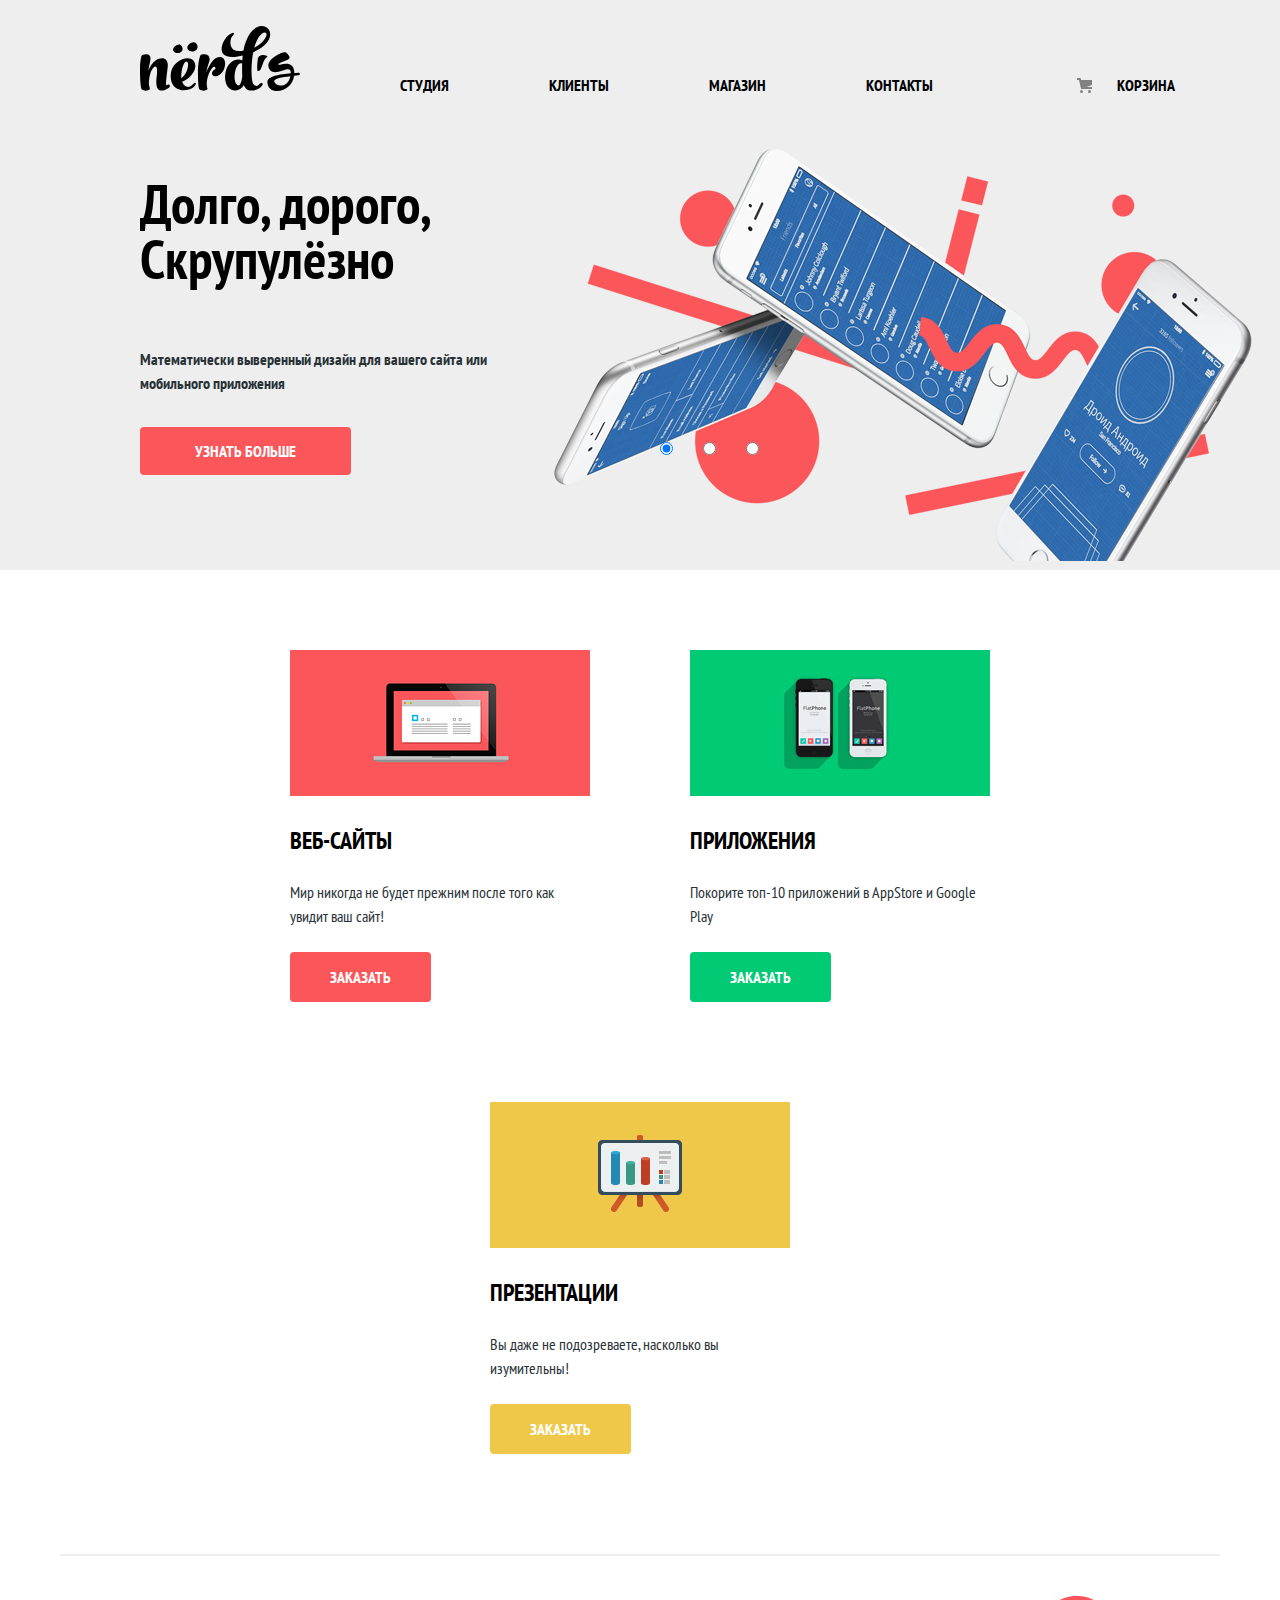
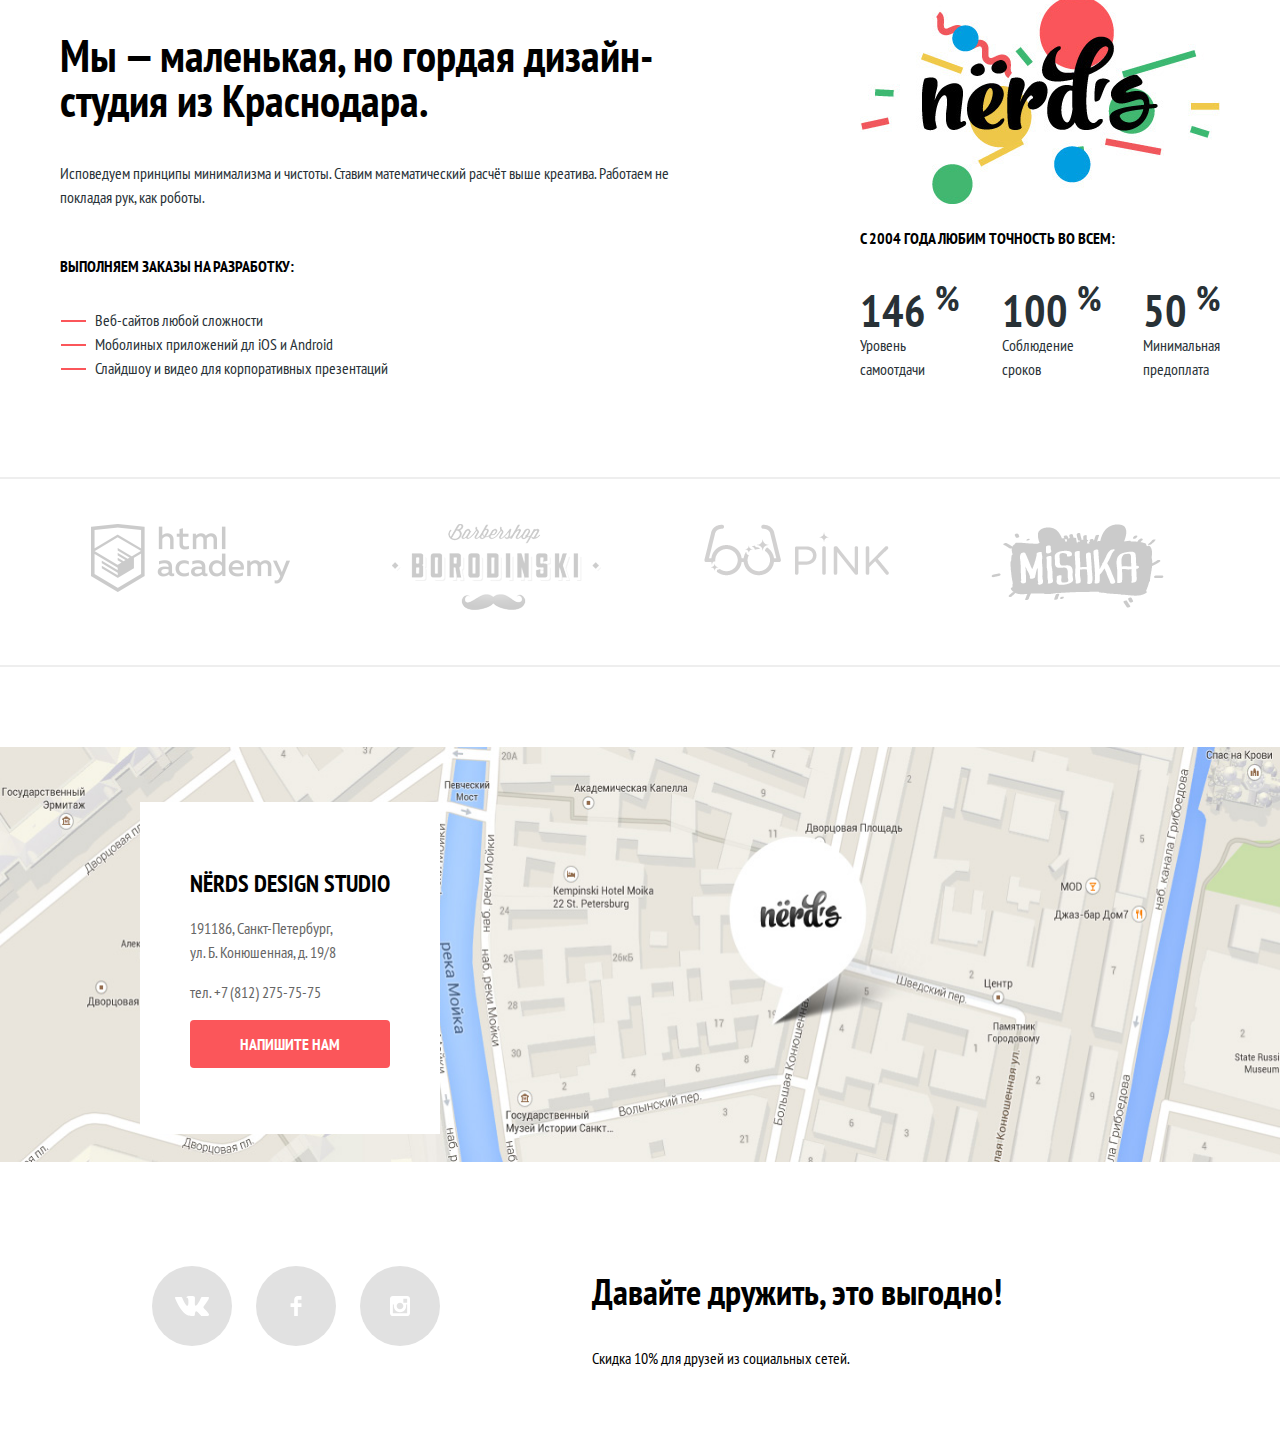
<file: index.html>
<!DOCTYPE html>
<html lang="ru">

<head>
    <meta charset="utf-8">
    <title>Дизайн-студия NERDS</title>
    <link href="https://fonts.googleapis.com/css?family=PT+Sans+Narrow:400,700&amp;subset=latin,cyrillic"
        rel="stylesheet">
    <link href="css/normalize.css" type="text/css" rel="stylesheet">
    <link href="css/style-min.css" type="text/css" rel="stylesheet">
</head>

<body>
    <header class="main-header">
        <nav class="main-navigation">
            <a href="http://nerds.loc" class="main-header-logo">
                <img src="img/nerds-logo.svg" id="logotipe" width="160" alt="Логотип дизайн-студии NERDS">
            </a>

            <ul class="site-navigation">
                <li>
                    <a href="nerds-info.html">Студия</a>
                </li>
                <li>
                    <a href="nerds-clients.html">Клиенты</a>
                </li>
                <li>
                    <a href="nerds-catalog.html">Магазин</a>
                </li>
                <li>
                    <a href="nerds-contacts.html">Контакты</a>
                </li>
            </ul>
            <ul class="user-navigation">
                <a href="#" class="login-link">
                    <li class="trash-box">
                        Корзина
                    </li>
                </a>
            </ul>
        </nav>

        <section class="sliders">
            <div class="slider slider-1">
                <div class="slider-img">
                    <img src="img/nerds-index-slide1.png">
                </div>
                <div class="slider-text">
                    <h2 class="slider-headline">Долго, дорого, Скрупулёзно</h2>
                    <p>Математически выверенный дизайн для вашего сайта или мобильного приложения</p>
                    <p><a class="sliders-button button-red button">Узнать больше</a></p>
                </div>
            </div>
            <div class="slider slider-2">
                <div class="slider-img">
                    <img src="img/nerds-index-slide2.png">
                </div>
                <div class="slider-text">
                    <h2 class="slider-headline">Любим математику как никто другой</h2>
                    <p>Никакого креатива, только математические формулы для расчета идеальных пропорций</p>
                    <p><a class="sliders-button button-red button">Узнать больше</a></p>
                </div>
            </div>
            <div class="slider slider-3">
                <div class="slider-img">
                    <img src="img/nerds-index-slide3.png">
                </div>
                <div class="slider-text">
                    <h2 class="slider-headline">Только ночь, только хардкор</h2>
                    <p>Работать днем, как все? Мы против этого. Ближе к полуночи работа только начинается</p>
                    <p><a class="sliders-button button-red button">Узнать больше</a></p>
                </div>
            </div>

            <ul class="slider-indicators">
                <li>
                    <input class="slider-indicator" name="slider-indicator" type="radio" value="1" checked>
                </li>
                <li>
                    <input class="slider-indicator" name="slider-indicator" type="radio" value="2">
                <li>
                <li>
                    <input class="slider-indicator" name="slider-indicator" type="radio" value="3">
                </li>
            </ul>

        </section>

    </header>

    <main class="container">
        <h1 type="hidden" class="visually-hidden">Мы — маленькая, но гордая дизайн-студия из Краснодара NERDS</h1>
        <h2 class="visually-hidden">Наши преимущества</h2>
        <section class="feautures">
            <ul class="feautures-list">
                <li class="feautures-item">
                    <img src="img/illustration-1.jpg" alt="Картинка изображающая веб-сайты">
                    <h3>Веб-сайты</h3>
                    <p>Мир никогда не будет прежним после того как увидит ваш сайт!</p>
                    <p><a class="button-red button">Заказать</a></p>
                </li>
                <li class="feautures-item">
                    <img src="img/illustration-2.jpg" alt="Картинка изображающая приложения">
                    <h3>Приложения</h3>
                    <p>Покорите топ-10 приложений в AppStore и Google Play</p>
                    <p><a class="button-green button">Заказать</a></p>
                </li>
                <li class="feautures-item">
                    <img src="img/illustration-3.jpg" alt="Картинка изображающая презентации">
                    <h3>Презентации</h3>
                    <p>Вы даже не подозреваете, насколько вы изумительны!</p>
                    <p><a class="button-yellow button">Заказать</a></p>
                </li>
            </ul>
        </section>

        <div class="studio-column">
            <section class="about-left">
                <!-- Левый описание -->
                <h2>Мы — маленькая, но гордая дизайн-студия из Краснодара.</h2>
                <p>Исповедуем принципы минимализма и чистоты. Ставим математический расчёт выше креатива. Работаем не
                    покладая рук, как роботы.</p>
                <h3>Выполняем заказы на разработку: </h3>
                <ul class="orders-left">
                    <li class="orders-item-left">Веб-сайтов любой сложности</li>
                    <li class="orders-item-left">Моболиных приложений дл iOS и Android</li>
                    <li class="orders-item-left">Слайдшоу и видео для корпоративных презентаций</li>
                </ul>
            </section>
            <section class="about-right">
                <!-- Правый описание -->
                <img src="img/nerds-illustration.jpg" alt="Логотип кампании NERDS">
                <h3>с 2004 года Любим точность во всем:</h3>
                <ul class="orders-right">
                    <li class="orders-item-right">
                        <span class="item-right">146 <sup>%</sup></span><br>
                        Уровень<br>
                        самоотдачи
                    </li>
                    <li class="orders-item-right">
                        <span class="item-right">100 <sup>%</sup></span><br>
                        Соблюдение<br>
                        сроков
                    </li>
                    <li class="orders-item-right">
                        <span class="item-right">50 <sup>%</sup></span><br>
                        Минимальная<br>
                        предоплата
                    </li>
                </ul>
            </section>
        </div>
        <section class="about-logo">
            <!-- Нижние логотипы под описаниями -->
            <ul class="orders-logo">
                <li class="orders-item-logo">
                    <a href="#">
                    <img src="img/logo-1.png" alt="Логотип HTML academy">
                    </a>
                </li>
                <li class="orders-item-logo">
                    <a href="#">
                    <img src="img/logo-2.png" alt='Логотип барбершоп "Бородинский"'>
                    </a>
                </li>
                <li class="orders-item-logo">
                    <a href="#">
                    <img src="img/logo-3.png" alt="Логотип Pink">
                    </a>
                </li>
                <li class="orders-item-logo">
                    <a href="#">
                    <img src="img/logo-4.png" alt="Логотип Mishka">
                    </a>
                </li>
            </ul>
        </section>

    </main>

    <footer class="main-footer">

        <section class="contacts">
            <div class="card">
                <img src="img/map-marker.jpg" alt="Наше расположение на карте">
            </div>
            <div class="modal-show-form">
                <h2>NЁRDS DESIGN STUDIO</h2>
                <p>
                    191186, Санкт-Петербург, <br>
                    ул. Б. Конюшенная, д. 19/8
                </p>
                <p>тел. +7 (812) 275-75-75</p>
                <p><button class="button button-red" id="open-form">Напишите нам</button></p>
            </div>
        </section>

        <div class="footer-column">
            <section class="logo-social">
                <ul class="logo-social">
                    <!-- Картинки-ссылки для соц. сетей -->
                    <a class="logo-social-button" href="#">
                        <li class="logo-social-circle">
                            <img src="img/vk-icon.svg" alt="Логотип VK">
                        </li>
                    </a>

                    <a class="logo-social-button" href="#">
                        <li class="logo-social-circle">
                            <img src="img/fb-icon.svg" alt="Логотип Facebook">
                        </li>
                    </a>

                    <a class="logo-social-button" href="#">
                        <li class="logo-social-circle">
                            <img src="img/insta-icon.svg" alt="Логотип Insragramm">
                        </li>
                    </a>
                </ul>
            </section>
            <section class="logo-right">
                <h3 class="footer-right">Давайте дружить, это выгодно!</h3>
                <p><span class="footer-right-p">Скидка 10% для друзей из социальных сетей.</span></p>
            </section>
        </div>
    </footer>

    <section class="modal modal-appointment">

        <form class="form-appointment">
            <fieldset>
                <legend>Напишите нам</legend>

                <img class="form-appointment-close" src="img/ico/close-cross-form.svg">
                <!--Кнопка закрытия-->

                <ul class="form-appointment-inputs">
                    <li class="form-input-item">
                        <label for="name">
                            <p class="form-paragraph">Ваше Имя Фамилия:</p>
                        </label>
                        <input class="form-text" type="text" name="name" id="name" placeholder="Имя Фамилия" required>
                    </li>
                    <li class="form-input-item">
                        <label for="email">
                            <p class="form-paragraph">Ваш e-mail:</p>
                        </label>
                        <input class="form-text" type="email" name="email" id="email" placeholder="Ваш e-mail" required>
                    </li>
                </ul>

                <div class="form-input-text">
                    <label>
                        <p class="form-paragraph">Текст письма</p>
                        <textarea class="form-textarea" name="text" id="text" required></textarea>
                    </label>
                </div>
            </fieldset>
            <button type="submit" class="button-submit button-red button">Отправить</button>
        </form>

    </section>
    <div class="overlay"></div>
    <script src="js/script.js"></script>
</body>

</html>
</file>
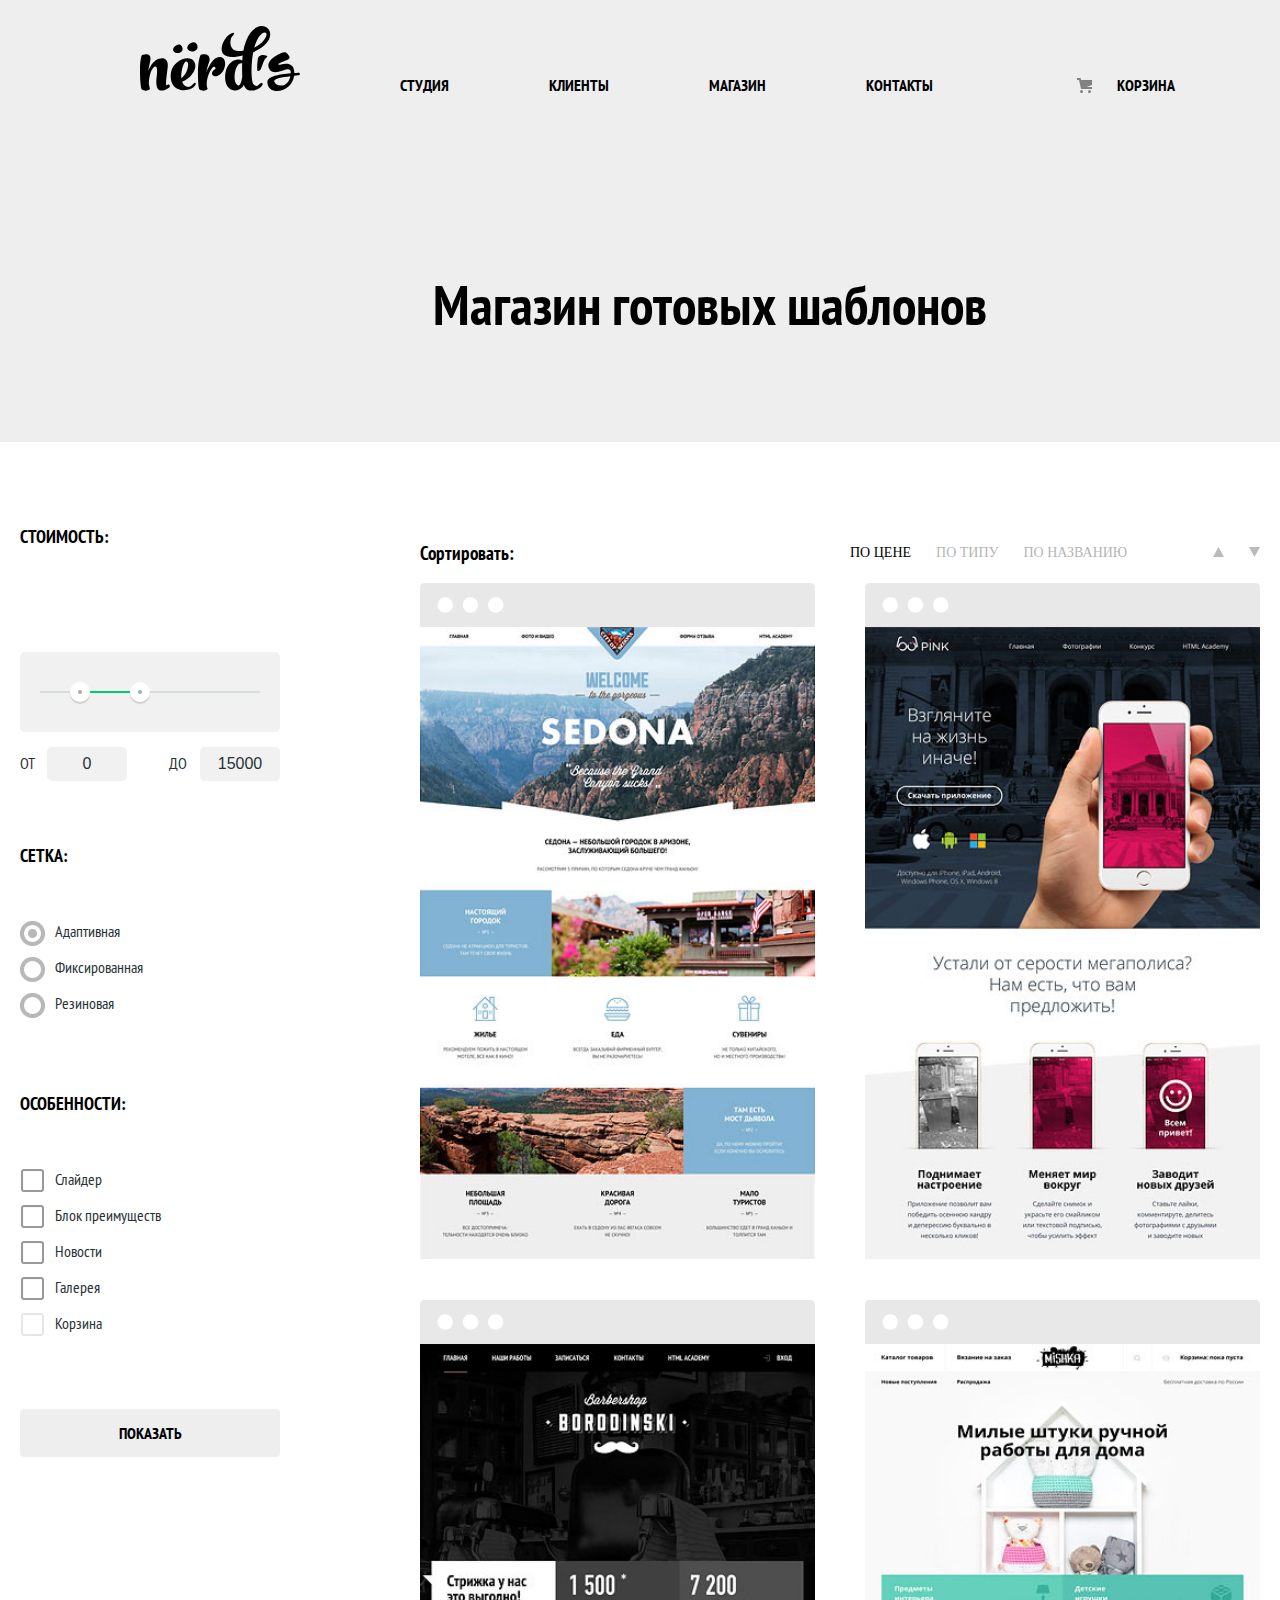
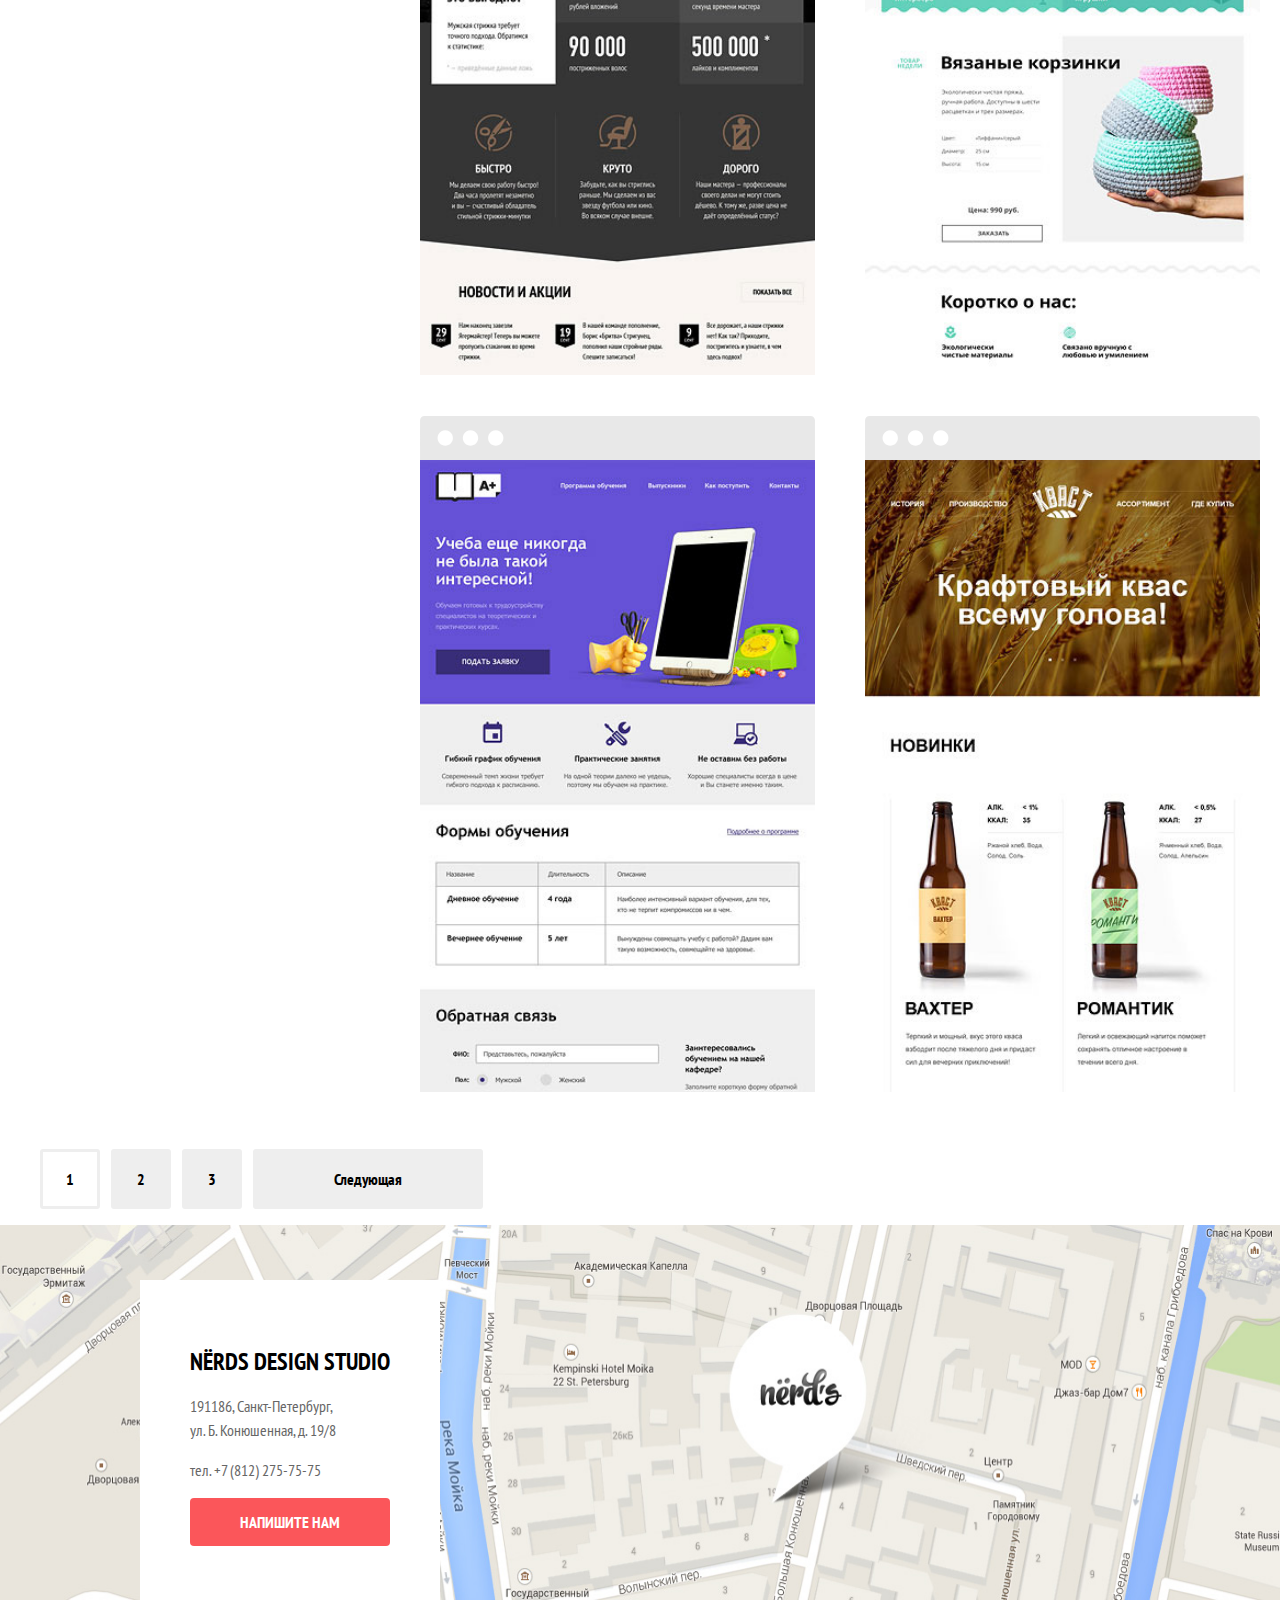
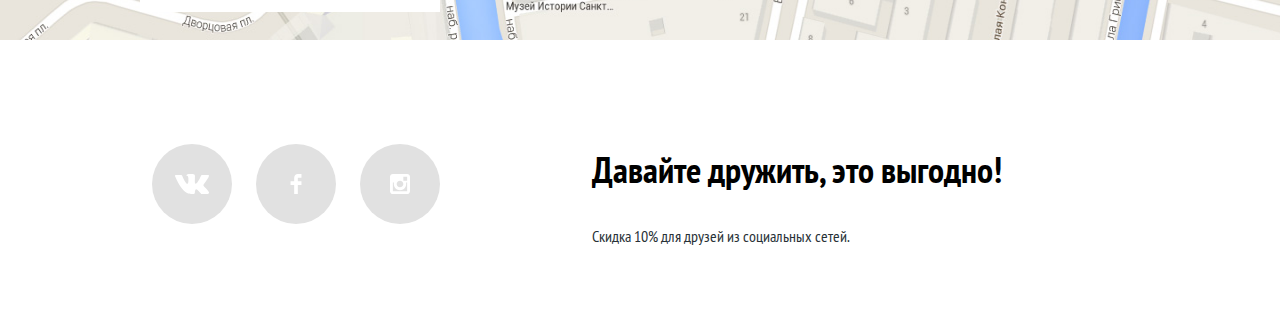
<file: nerds-catalog.html>
<!DOCTYPE html>
<html lang="ru">

	<head>
		<meta charset="utf-8">
		<title>Дизайн-студия NERDS</title>
		<link href="https://fonts.googleapis.com/css?family=PT+Sans+Narrow:400,700&amp;subset=latin,cyrillic"
			rel="stylesheet">
		<link href="css/normalize.css" type="text/css" rel="stylesheet">
		<link href="css/style-min.css" type="text/css" rel="stylesheet">
	</head>

		<body class="innerpage">

			<header class="main-header">
				<nav class="main-navigation">
					<a href="http://nerds.loc" class="main-header-logo">
						<img src="img/nerds-logo.svg" id="logotipe" width="160" alt="Логотип дизайн-студии NERDS">
					</a>
					<ul class="site-navigation">
						<li>
							<a href="nerds-info.html">Студия</a>
						</li>
						<li>
							<a href="nerds-clients.html">Клиенты</a>
						</li>
						<li>
							<a href="nerds-catalog.html">Магазин</a>
						</li>
						<li>
							<a href="nerds-contacts.html">Контакты</a>
						</li>
					</ul>
					<ul class="user-navigation">
						<a href="#" class="login-link">
							<li class="trash-box">
								Корзина
							</li>
						</a>
					</ul>
				</nav>
				<h1>Магазин готовых шаблонов</h1>
			</header>

			<main class="container">
				<div class="general-container">
					<div class="sidebar-left">
						<section class="sidebar">
							<form action="action.php" method="post">
								<fieldset class="filter-item">
									<legend>Стоимость:</legend>
									<div class="range-filter">
										<div class="range-controls">
											<div class="scale">
												<div class="bar" style="margin-left: 20%; width: 30%;"></div>
											</div>
											<div class="toggle toggle-min"></div>
											<div class="toggle toggle-max"></div>
										</div>
										<div class="price-controls">
											<label class="min-price">
												От
												<input type="text" name="min-price" value="0" id="min">
											</label>
											<label class="max-price">
												До
												<input type="text" name="max-price" value="15000" id="max">
											</label>
										</div>
									</div>
								</fieldset>
								<fieldset>
									<legend>Сетка:</legend>
									<ul class="sidebar-input">
										<li>
											<input id="adaptive" class="visually-hidden filter-input-radio" type="radio" name="grid" value="adaptive" checked>
											<label for="adaptive">Адаптивная</label>
										</li>
										<li>
											<input id="fix" class="visually-hidden filter-input-radio" type="radio" name="grid" value="fix">
											<label for="fix">Фиксированная</label>
										</li>
										<li>
											<input id="flex" class="visually-hidden filter-input-radio" type="radio" name="grid" value="flex">
											<label for="flex">Резиновая</label>
										</li>
									</ul>
								</fieldset>
								<fieldset>
									<legend>Особенности:</legend>
									<ul class="sidebar-input">
										<li>
											<input id="slider" class="visually-hidden filter-input-checkbox" type="checkbox" name="features[]" value="slider">
											<label for="slider">Слайдер</label>
										</li>
										<li>
											<input id="advantage" class="visually-hidden filter-input-checkbox" type="checkbox" name="features[]" value="advantage">
											<label for="advantage">Блок преимуществ</label>
										</li>
										<li>
											<input id="news" class="visually-hidden filter-input-checkbox" type="checkbox" name="features[]" value="news">
											<label for="news">Новости</label>
										</li>
										<li>
											<input id="galery" class="visually-hidden filter-input-checkbox" type="checkbox" name="features[]" value="galery">
											<label for="galery">Галерея</label>
										</li>
										<li>
											<input id="busket" class="visually-hidden filter-input-checkbox" type="checkbox" name="features[]" value="busket" disabled>
											<label for="busket">Корзина</label>
										</li>
									</ul>
								</fieldset>
								<button type="submit" class="button button-sidebar button-grey"
								value="Показать">Показать</button>
							</form>
						</section>
					</div>

					<div class="main-container">
						<div class="sidebar-top">
							<section class="sort-content">
								<h3>Сортировать:</h3> 

								<div class="sort-content-items">
									<ul class="content-sort">
										<li class="content-sort-item">
											<a class="content-sort-link content-sort-link--checked" href="#?sort=price">
												По цене
											</a>
										</li>
										<li class="content-sort-item">
											<a class="content-sort-link" href="#?sort=type">
												По типу
											</a>
										</li>
										<li class="content-sort-item">
											<a class="content-sort-link" href="#?sort=name">
												По названию
											</a>
										</li>
									</ul>
									<ul class="content-sort-updown">
										<li class="content-sort-item">
											<a class="content-sort-link" href="#?sort=up">
												<img src="img/ico/icon-up-dir.svg" width="11px" height="10px" alt="Сортировать по убыванию">
											</a>
										</li>
										<li class="content-sort-item">
											<a class="content-sort-link" href="#?sort=down">
												<img src="img/ico/icon-down-dir.svg" width="11px" height="10px" alt="Сортировать по возрастанию">
											</a>
										</li>
									</ul>
								</div>
							</section>
						</div>

						<div class="main-column">
							<section class="catalog">
								<div class="catalog-item">
									<div class="over-pic">
										<img src="img/ico/browser.svg" class="pic-browser" alt="Иконка">
									</div>
									<div class="catalog-item-pic">
										<img src="img/img-sedona.jpg" alt="Рисунок Sedona">
									</div>
									<div class="price-hidden" id="sedona-price">
										<h3>Sedona</h3>
										<p><span class="catalog-category">Информационный сайт</span>
										<span class="catalog-item-title">для туристов</span> </p>
										<p><a class="button button-red">9 900 руб.</a></p>
									</div>
								</div>
								<div class="catalog-item">
									<div class="over-pic">
										<img src="img/ico/browser.svg" class="pic-browser" alt="Иконка">
									</div>
									<div class="catalog-item-pic">
										<img src="img/img-pink.jpg" alt="Рисунок Sedona">
									</div>
									<div class="price-hidden" id="pink-price">
										<h3>Pink App</h3>
										<p><span class="catalog-category">Продуктивный лендинг</span>
										<span class="catalog-item-title">приложения для iOS и Android</span></p>
										<p><a class="button button-red">9 900 руб.</a></p>
									</div>
								</div>
								<div class="catalog-item">
									<div class="over-pic">
										<img src="img/ico/browser.svg" class="pic-browser" alt="Иконка">
									</div>
									<div class="catalog-item-pic">
										<img src="img/img-barbershop.jpg" alt="Рисунок Sedona">
									</div>
									<div class="price-hidden" id="barbershop-price">
										<h3>Barbershop</h3>
										<p><span class="catalog-category">Сайт салоны красоты.
											<span class="catalog-item-title">Для мужчин, да.</span></p>
											<p><a class="button button-red">9 900 руб.</a></p>
										</div>
									</div>
									<div class="catalog-item">
										<div class="over-pic">
											<img src="img/ico/browser.svg" class="pic-browser" alt="Иконка">
										</div>
										<div class="catalog-item-pic">
											<img src="img/img-mishka.jpg" alt="Рисунок Sedona">
										</div>
										<div class="price-hidden" id="mishka-price">
											<h3>MISHKA</h3>
											<p><span class="catalog-category">Интернет-магазин</span>
											<span class="catalog-item-title">вязаных игрушек</span></p>
											<p><a class="button button-red">9 900 руб.</a></p>
										</div>
									</div>
									<div class="catalog-item">
										<div class="over-pic">
											<img src="img/ico/browser.svg" class="pic-browser" alt="Иконка">
										</div>
										<div class="catalog-item-pic">
											<img src="img/img-aplus.jpg" alt="Рисунок Sedona">
										</div>
										<div class="price-hidden" id="aplus-price">
											<h3>A Plus</h3>
											<p><span class="catalog-category">Лендинг курсов повышения </span>
											<span class="catalog-item-title">квалификации</span></p>
											<p><a class="button button-red">9 900 руб.</a></p>
										</div>
									</div>
									<div class="catalog-item">
										<div class="over-pic">
											<img src="img/ico/browser.svg" class="pic-browser" alt="Иконка">
										</div>
										<div class="catalog-item-pic">
											<img src="img/img-kvast.jpg" alt="Рисунок Sedona">
										</div>
										<div class="price-hidden" id="kvast-price">
											<h3>КВАСТ</h3>
											<p><span class="catalog-category">Промо-сайт производителя </span>
											<span class="catalog-item-title">крафтового кваса</span></p>
											<p><a class="button button-red">9 900 руб.</a></p>
										</div>
									</div>
								</section>
							</div>
						</div>
					</div>

					<section class="pagination">
						<ul class="pagination-list">
							<li class="pagination-item pagination-item-current"><a href="#">1</a>
						</li>
						<li class="pagination-item"><a href="#">2</a></li>
						<li class="pagination-item"><a href="#">3</a></li>
						<li class="pagination-item"><a href="#">Следующая</a></li>
					</ul>
				</section>
			</main>

			<footer class="footer-vidgets">
				<section class="contacts">
					<div class="card">
						<img src="img/map-marker.jpg" alt="Наше расположение на карте">
					</div>
					<div class="modal-show-form">
						<h2>NЁRDS DESIGN STUDIO</h2>
						<p>
							191186, Санкт-Петербург, <br>
							ул. Б. Конюшенная, д. 19/8
						</p>
						<p>тел. +7 (812) 275-75-75</p>
						<p><button class="button button-red" id="open-form">Напишите нам</button></p>
					</div>
				</section>
				<div class="footer-column">
					<section class="logo-social">
						<ul class="logo-social">
							<!-- Картинки-ссылки для соц. сетей -->
							<a class="logo-social-button" href="#">
								<li class="logo-social-circle">
									<img src="img/vk-icon.svg" alt="Логотип VK">
								</li>
							</a>
							<a class="logo-social-button" href="#">
								<li class="logo-social-circle">
									<img src="img/fb-icon.svg" alt="Логотип Facebook">
								</li>
							</a>
							<a class="logo-social-button" href="#">
								<li class="logo-social-circle">
									<img src="img/insta-icon.svg" alt="Логотип Insragramm">
								</li>
							</a>
						</ul>
					</section>
					<section class="logo-right">
						<h3 class="footer-right">Давайте дружить, это выгодно!</h3>
						<p><span class="footer-right-p">Скидка 10% для друзей из социальных сетей.</span></p>
					</section>
				</div>
			</footer>

			<section class="modal modal-appointment">
				<form class="form-appointment">
					<fieldset>
						<legend>Напишите нам</legend>
						<img class="form-appointment-close" src="img/ico/close-cross-form.svg">
						<!--Кнопка закрытия-->
						<ul class="form-appointment-inputs">
							<li class="form-input-item">
								<label for="name">
									<p class="form-paragraph">Ваше Имя Фамилия:</p>
								</label>
								<input class="form-text" type="text" name="name" id="name" placeholder="Имя Фамилия" required>
							</li>
							<li class="form-input-item">
								<label for="email">
									<p class="form-paragraph">Ваш e-mail:</p>
								</label>
								<input class="form-text" type="email" name="email" id="email" placeholder="Ваш e-mail" required>
							</li>
						</ul>
						<div class="form-input-text">
							<label>
								<p class="form-paragraph">Текст письма</p>
								<textarea class="form-textarea" name="text" id="text" required></textarea>
							</label>
						</div>
					</fieldset>
					<button type="submit" class="button-submit button-red button">Отправить</button>
				</form>
			</section>

			<div class="overlay"></div>

			<script src="js/script.js"></script>

	</body>
</html>
</file>
<file: css/style-min.css>
@-webkit-keyframes showform{0%{opacity:0;-webkit-transform:scale(0.5, 0);transform:scale(0.5, 0);}100%{opacity:1;-webkit-transform:scale(1, 1);transform:scale(1, 1);}}@-moz-keyframes showform{0%{opacity:0;-moz-transform:scale(0.5, 0);transform:scale(0.5, 0);}100%{opacity:1;-moz-transform:scale(1, 1);transform:scale(1, 1);}}@-o-keyframes showform{0%{opacity:0;-o-transform:scale(0.5, 0);transform:scale(0.5, 0);}100%{opacity:1;-o-transform:scale(1, 1);transform:scale(1, 1);}}@keyframes showform{0%{opacity:0;-webkit-transform:scale(0.5, 0);-moz-transform:scale(0.5, 0);-o-transform:scale(0.5, 0);transform:scale(0.5, 0);}100%{opacity:1;-webkit-transform:scale(1, 1);-moz-transform:scale(1, 1);-o-transform:scale(1, 1);transform:scale(1, 1);}}@-webkit-keyframes shake{0%{-webkit-box-shadow:0 0 20px 5px rgba(255, 60, 34, 0.534);box-shadow:0 0 20px 5px rgba(255, 60, 34, 0.534);}35%{-webkit-box-shadow:0 0 20px 15px rgba(255, 60, 34, 0.534);box-shadow:0 0 20px 15px rgba(255, 60, 34, 0.534);}70%{-webkit-box-shadow:0 0 20px 5px rgba(255, 60, 34, 0.534);box-shadow:0 0 20px 5px rgba(255, 60, 34, 0.534);}100%{-webkit-box-shadow:0 0 20px 15px rgba(255, 60, 34, 0.534);box-shadow:0 0 20px 15px rgba(255, 60, 34, 0.534);}}@-moz-keyframes shake{0%{-moz-box-shadow:0 0 20px 5px rgba(255, 60, 34, 0.534);box-shadow:0 0 20px 5px rgba(255, 60, 34, 0.534);}35%{-moz-box-shadow:0 0 20px 15px rgba(255, 60, 34, 0.534);box-shadow:0 0 20px 15px rgba(255, 60, 34, 0.534);}70%{-moz-box-shadow:0 0 20px 5px rgba(255, 60, 34, 0.534);box-shadow:0 0 20px 5px rgba(255, 60, 34, 0.534);}100%{-moz-box-shadow:0 0 20px 15px rgba(255, 60, 34, 0.534);box-shadow:0 0 20px 15px rgba(255, 60, 34, 0.534);}}@-o-keyframes shake{0%{box-shadow:0 0 20px 5px rgba(255, 60, 34, 0.534);}35%{box-shadow:0 0 20px 15px rgba(255, 60, 34, 0.534);}70%{box-shadow:0 0 20px 5px rgba(255, 60, 34, 0.534);}100%{box-shadow:0 0 20px 15px rgba(255, 60, 34, 0.534);}}@keyframes shake{0%{-webkit-box-shadow:0 0 20px 5px rgba(255, 60, 34, 0.534);-moz-box-shadow:0 0 20px 5px rgba(255, 60, 34, 0.534);box-shadow:0 0 20px 5px rgba(255, 60, 34, 0.534);}35%{-webkit-box-shadow:0 0 20px 15px rgba(255, 60, 34, 0.534);-moz-box-shadow:0 0 20px 15px rgba(255, 60, 34, 0.534);box-shadow:0 0 20px 15px rgba(255, 60, 34, 0.534);}70%{-webkit-box-shadow:0 0 20px 5px rgba(255, 60, 34, 0.534);-moz-box-shadow:0 0 20px 5px rgba(255, 60, 34, 0.534);box-shadow:0 0 20px 5px rgba(255, 60, 34, 0.534);}100%{-webkit-box-shadow:0 0 20px 15px rgba(255, 60, 34, 0.534);-moz-box-shadow:0 0 20px 15px rgba(255, 60, 34, 0.534);box-shadow:0 0 20px 15px rgba(255, 60, 34, 0.534);}}@-webkit-keyframes closeform{0%{opacity:1;-webkit-transform:scale(1, 1);transform:scale(1, 1);}100%{opacity:0;-webkit-transform:scale(0.5, 0);transform:scale(0.5, 0);}}@-moz-keyframes closeform{0%{opacity:1;-moz-transform:scale(1, 1);transform:scale(1, 1);}100%{opacity:0;-moz-transform:scale(0.5, 0);transform:scale(0.5, 0);}}@-o-keyframes closeform{0%{opacity:1;-o-transform:scale(1, 1);transform:scale(1, 1);}100%{opacity:0;-o-transform:scale(0.5, 0);transform:scale(0.5, 0);}}@keyframes closeform{0%{opacity:1;-webkit-transform:scale(1, 1);-moz-transform:scale(1, 1);-o-transform:scale(1, 1);transform:scale(1, 1);}100%{opacity:0;-webkit-transform:scale(0.5, 0);-moz-transform:scale(0.5, 0);-o-transform:scale(0.5, 0);transform:scale(0.5, 0);}}@-webkit-keyframes slidersAnimation{0%{opacity:0;color:white;}100%{opacity:1;color:rgb(22, 21, 21);}}@-moz-keyframes slidersAnimation{0%{opacity:0;color:white;}100%{opacity:1;color:rgb(22, 21, 21);}}@-o-keyframes slidersAnimation{0%{opacity:0;color:white;}100%{opacity:1;color:rgb(22, 21, 21);}}@keyframes slidersAnimation{0%{opacity:0;color:white;}100%{opacity:1;color:rgb(22, 21, 21);}}@-webkit-keyframes showItems{0%{opacity:0.12;}100%{opacity:1;}}@-moz-keyframes showItems{0%{opacity:0.12;}100%{opacity:1;}}@-o-keyframes showItems{0%{opacity:0.12;}100%{opacity:1;}}@keyframes showItems{0%{opacity:0.12;}100%{opacity:1;}}html{margin:0;padding:0;width:100%;}body{margin:auto;padding:auto;min-width:980px;font-family:"Roboto-Medium", Roboto,"PT Sans Narrow", Arial, sans-serif;font-size:16px;line-height:24px;font-weight:400;color:#283136;background-color:#ffffff;}img{width:100%;height:auto;}.visually-hidden:not(:focus):not(:active),input[type='checkbox'].visually-hidden,input[type='radio'].visually-hidden{position:absolute;width:1px;height:1px;margin:-1px;border:0;padding:0;white-space:nowrap;-webkit-clip-path:inset(100%);clip-path:inset(100%);clip:rect(0 0 0 0);overflow:hidden;}h3,h2,h1{color:black;}a{text-decoration:none;}.sliders{position:relative;}.slider{display:block;margin-bottom:20px;width:auto;-webkit-animation-name:slidersAnimation;-moz-animation-name:slidersAnimation;-o-animation-name:slidersAnimation;animation-name:slidersAnimation;-webkit-animation-duration:2s;-moz-animation-duration:2s;-o-animation-duration:2s;animation-duration:2s;}.sliders .button{display:inline-block;padding:15px 55px;margin-bottom:inherit;max-width:100%;}.slider-1{position:relative;display:none;}.slider-2{display:none;position:relative;}.slider-3{display:none;position:relative;}.slider-indicators{position:absolute;bottom:100px;left:50%;margin:0;padding:0;margin-left:-65px;display:-webkit-box;display:-webkit-flex;display:-moz-box;display:-ms-flexbox;display:flex;list-style:none;}.slider-indicator{display:block;margin:15px;}.slider-text{display:-webkit-box;display:-webkit-flex;display:-moz-box;display:-ms-flexbox;display:flex;-webkit-box-ordinal-group:0;-webkit-order:-1;-moz-box-ordinal-group:0;-ms-flex-order:-1;order:-1;-webkit-box-orient:vertical;-webkit-box-direction:normal;-webkit-flex-direction:column;-moz-box-orient:vertical;-moz-box-direction:normal;-ms-flex-direction:column;flex-direction:column;width:380px;}.slider-text h2{font-size:55px;line-height:55px;text-transform:none;}.slider-text p{font-size:16px;line-height:24px;text-transform:none;color:#283136;}.about-left{width:660px;}.about-left h2{font-size:45px;line-height:45px;}.about-right{width:360px;}.about-left h3{font-size:16px;line-height:24px;font-weight:bold;margin-bottom:30px;}.about-right h3{font-size:16px;line-height:24px;font-weight:bold;margin-bottom:55px;}.about-left p:last-of-type{margin-bottom:45px;}.about-right .item-right{font-size:45px;line-height:10px;font-weight:bold;}.button{-webkit-transition-property:background-color, color, -webkit-box-shadow;transition-property:background-color, color, -webkit-box-shadow;-o-transition-property:background-color, color, box-shadow;-moz-transition-property:background-color, color, box-shadow, -moz-box-shadow;transition-property:background-color, color, box-shadow;transition-property:background-color, color, box-shadow, -webkit-box-shadow, -moz-box-shadow;-webkit-transition-duration:150ms, 100ms, 50ms;-moz-transition-duration:150ms, 100ms, 50ms;-o-transition-duration:150ms, 100ms, 50ms;transition-duration:150ms, 100ms, 50ms;font:inherit;cursor:pointer;text-align:center;vertical-align:middle;text-transform:uppercase;font-size:16px;line-height:18px;font-weight:bold;border:none;-webkit-border-radius:4px;-moz-border-radius:4px;border-radius:4px;}.button-red{color:#ffffff;background-color:#fb565a;}.button-yellow{color:#ffffff;background-color:#efc84a;}.button-green{color:#ffffff;background-color:#00ca74;}.button-grey{color:#000000;background-color:#eeeeee;}.button-red:hover,.button-red:focus{color:#ffffff;background-color:#e74246;}.button-red:active{color:rgba(255, 255, 255, 0.700);background-color:#d7373b;-webkit-box-shadow:inset 0 3px 0 0 #c13135;-moz-box-shadow:inset 0 3px 0 0 #c13135;box-shadow:inset 0 3px 0 0 #c13135;}.button-yellow:hover,.button-yellow:focus{color:#ffffff;background-color:#eab534;}.button-yellow:active{color:rgba(255, 255, 255, 0.700);background-color:#eab534;-webkit-box-shadow:inset 0 3px 0 0 #ce961f;-moz-box-shadow:inset 0 3px 0 0 #ce961f;box-shadow:inset 0 3px 0 0 #ce961f;}.button-green:hover,.button-green:focus{color:#ffffff;background-color:#00bc6c;}.button-green:active{color:rgba(255, 255, 255, 0.700);background-color:#00bc6c;-webkit-box-shadow:inset 0 3px 0 0 #009958;-moz-box-shadow:inset 0 3px 0 0 #009958;box-shadow:inset 0 3px 0 0 #009958;}.button-grey:hover,.button-grey:focus{color:#000000;background-color:#dfdfdf;}.button-grey:active{color:rgba(0, 0, 0, 0.3);background-color:#d5d5d5;-webkit-box-shadow:inset 0 3px 0 0 #d4d4d4;-moz-box-shadow:inset 0 3px 0 0 #d4d4d4;box-shadow:inset 0 3px 0 0 #d4d4d4;}.main-header{margin:0;padding:0;text-transform:uppercase;font-size:16px;line-height:30px;color:#000000;font-weight:bold;background-color:#eeeeee;padding-left:140px;margin-bottom:80px;;}.main-header h1{padding:110px;font-size:55px;line-height:55px;text-align:center;text-transform:none;}.main-header-logo{-webkit-box-align:baseline;-webkit-align-items:baseline;-moz-box-align:baseline;-ms-flex-align:baseline;align-items:baseline;}#logotipe:hover,#logotipe:focus{opacity:0.8;}#logotipe:active{opacity:0.3;}.main-navigation{display:-webkit-box;display:-webkit-flex;display:-moz-box;display:-ms-flexbox;display:flex;-webkit-box-pack:justify;-webkit-justify-content:space-between;-moz-box-pack:justify;-ms-flex-pack:justify;justify-content:space-between;-webkit-box-align:baseline;-webkit-align-items:baseline;-moz-box-align:baseline;-ms-flex-align:baseline;align-items:baseline;margin:0;padding:0;}.site-navigation,.user-navigation{list-style:none;margin:0;padding:0;display:-webkit-box;display:-webkit-flex;display:-moz-box;display:-ms-flexbox;display:flex;-webkit-flex-wrap:wrap;-ms-flex-wrap:wrap;flex-wrap:wrap;-webkit-box-pack:center;-webkit-justify-content:center;-moz-box-pack:center;-ms-flex-pack:center;justify-content:center;margin-top:40px;margin-bottom:10px;}.user-navigation{margin-right:55px;}.user-navigation .login-link{position:relative;padding-left:85px;}.login-link::before{content:"";position:absolute;top:38px;left:45px;width:18px;height:18px;background-image:url("../img/ico/cart-icon.svg");background-repeat:no-repeat;background-position:0 0;opacity:0.45;}.site-navigation a,.user-navigation a{color:#000000;display:block;padding:30px 50px 20px 50px;}.site-navigation a:hover,.site-navigation a:focus,.user-navigation a:hover,.user-navigation a:focus{color:#fb565a;}.site-navigation a:active,.user-navigation a:active{color:rgba(0, 0, 0, 0.30);}.feautures-list{list-style:none;display:-webkit-box;display:-webkit-flex;display:-moz-box;display:-ms-flexbox;display:flex;-webkit-box-pack:center;-webkit-justify-content:center;-moz-box-pack:center;-ms-flex-pack:center;justify-content:center;-webkit-flex-wrap:wrap;-ms-flex-wrap:wrap;flex-wrap:wrap;width:auto;padding:auto;margin:auto 140px auto 200px;}.feautures-item{text-align:left;width:300px;margin-bottom:80px;margin-right:100px;}.feautures-item h3{text-transform:uppercase;font-size:24px;line-height:30px;}.feautures-item p{margin-bottom:35px;}.feautures-item .button{padding:15px 40px;}.modal{font-size:16px;line-height:18px;}.modal button{padding:18px 85px;}.modal legend{font-size:45px;line-height:45px;}.modal-appointment{display:none;font:inherit;background-color:white;border:2px solid #000000;-webkit-box-shadow:0 20px 20px 1px black;-moz-box-shadow:0 20px 20px 1px black;box-shadow:0 20px 20px 1px black;margin:0;padding:85px 100px;position:fixed;top:50%;left:50%;margin-left:-450px;margin-top:-250px;}.form-appointment-inputs{display:-webkit-box;display:-webkit-flex;display:-moz-box;display:-ms-flexbox;display:flex;-webkit-box-orient:horizontal;-webkit-box-direction:normal;-webkit-flex-direction:row;-moz-box-orient:horizontal;-moz-box-direction:normal;-ms-flex-direction:row;flex-direction:row;-webkit-box-pack:start;-webkit-justify-content:flex-start;-moz-box-pack:start;-ms-flex-pack:start;justify-content:flex-start;list-style:none;margin:0;padding:0;}.form-appointment-inputs li{margin:0;padding:0;margin-top:12px;margin-right:40px;}.form-appointment-inputs li:last-child{margin-right:0;}.form-input-text textarea{display:block;width:100%;-webkit-box-sizing:border-box;-moz-box-sizing:border-box;box-sizing:border-box;}.modal-appointment input{min-width:200px;}.modal-appointment input,.modal-appointment textarea{font:inherit;color:#a1a1a1;background-color:transparent;border:2px solid #d7dcde;outline:none;padding:12px 15px;margin-bottom:35px;}.modal-appointment input:hover,.modal-appointment textarea:hover{color:#444444;background-color:transparent;border:2px solid #b4b9bb;outline:none;}.modal-appointment input:focus,.modal-appointment input:active,.modal-appointment textarea:focus,.modal-appointment textarea:active{color:#000000;background-color:transparent;border:2px solid #000000;outline:none;}.modal-appointment input:invalid{border:2px solid #e74246;color:#e74246;-webkit-box-sizing:border-box;-moz-box-sizing:border-box;box-sizing:border-box;}.modal-appointment fieldset{border:none;padding:0;margin:0;}.modal-appointment legend{font-size:45px;line-height:45px;font-weight:bold;margin-bottom:35px;}.modal-appointment input,.modal-appointment textarea{-webkit-animation-name:showform;-moz-animation-name:showform;-o-animation-name:showform;animation-name:showform;-webkit-animation-duration:1.2s;-moz-animation-duration:1.2s;-o-animation-duration:1.2s;animation-duration:1.2s;-webkit-animation-fill-mode:backwards;-moz-animation-fill-mode:backwards;-o-animation-fill-mode:backwards;animation-fill-mode:backwards;}.form-appointment-close{position:absolute;top:80px;right:90px;opacity:0.3;width:auto;}.form-appointment-close:hover,.form-appointment-close:focus{opacity:1;}.form-appointment-close:active{opacity:0.1;}.form-paragraph{margin:0;margin-bottom:10px;font-size:16px;line-height:18px;font-weight:bold;}.orders-right{display:-webkit-box;display:-webkit-flex;display:-moz-box;display:-ms-flexbox;display:flex;-webkit-box-pack:justify;-webkit-justify-content:space-between;-moz-box-pack:justify;-ms-flex-pack:justify;justify-content:space-between;width:360px;padding:0;list-style:none;}.about-logo{margin:auto;padding:auto;}.about-logo img{opacity:0.2;}.about-logo img:hover,.about-logo img:focus{-webkit-transition:opacity 155ms ease-in;-o-transition:opacity 155ms ease-in;-moz-transition:opacity 155ms ease-in;transition:opacity 155ms ease-in;opacity:1;}.about-logo img:active{-webkit-transition:opacity 25ms linear;-o-transition:opacity 25ms linear;-moz-transition:opacity 25ms linear;transition:opacity 25ms linear;opacity:0.1;}.orders-logo{display:-webkit-box;display:-webkit-flex;display:-moz-box;display:-ms-flexbox;display:flex;-webkit-flex-wrap:wrap;-ms-flex-wrap:wrap;flex-wrap:wrap;-webkit-justify-content:space-around;-ms-flex-pack:distribute;justify-content:space-around;width:auto;border-top:2px solid #eeeeee;border-bottom:2px solid #eeeeee;padding:45px 65px 45px 40px;margin:auto;margin-bottom:80px;list-style:none;}.main-footer{color:#000000;background-color:#ffffff;}.logo-social{display:-webkit-box;display:-webkit-flex;display:-moz-box;display:-ms-flexbox;display:flex;-webkit-box-pack:start;-webkit-justify-content:flex-start;-moz-box-pack:start;-ms-flex-pack:start;justify-content:flex-start;padding:0;list-style:none;}.logo-social-circle{display:-webkit-box;display:-webkit-flex;display:-moz-box;display:-ms-flexbox;display:flex;background-color:#e1e1e1;width:80px;height:80px;margin:12px;-webkit-border-radius:50%;-moz-border-radius:50%;border-radius:50%;-webkit-box-pack:center;-webkit-justify-content:center;-moz-box-pack:center;-ms-flex-pack:center;justify-content:center;}.logo-social-circle:hover,.logo-social-circle:focus{-webkit-transition:background-color 150ms ease-in;-o-transition:background-color 150ms ease-in;-moz-transition:background-color 150ms ease-in;transition:background-color 150ms ease-in;background-color:#e74246;}.logo-social-circle:active{-webkit-transition:background-color, border 25ms ease-in;-o-transition:background-color, border 25ms ease-in;-moz-transition:background-color, border 25ms ease-in;transition:background-color, border 25ms ease-in;background-color:#d7373b;border-top:solid 3px #c13135;-webkit-box-sizing:border-box;-moz-box-sizing:border-box;box-sizing:border-box;}.logo-social-circle img{padding:30px;}.logo-social-circle img:active{opacity:0.3;}.content{display:-webkit-box;display:-webkit-flex;display:-moz-box;display:-ms-flexbox;display:flex;}.content-sort{display:-webkit-box;display:-webkit-flex;display:-moz-box;display:-ms-flexbox;display:flex;-webkit-box-pack:start;-webkit-justify-content:flex-start;-moz-box-pack:start;-ms-flex-pack:start;justify-content:flex-start;margin:0;padding:0;font-size:14px;line-height:18px;text-transform:uppercase;list-style:none;}.sort-content-items{display:-webkit-box;display:-webkit-flex;display:-moz-box;display:-ms-flexbox;display:flex;-webkit-box-pack:justify;-webkit-justify-content:space-between;-moz-box-pack:justify;-ms-flex-pack:justify;justify-content:space-between;width:410px;-webkit-box-align:center;-webkit-align-items:center;-moz-box-align:center;-ms-flex-align:center;align-items:center;font-weight:bold;}.content-sort-item{margin-right:25px;}.content-sort-item:last-of-type{margin-right:0;}.content-sort-link{display:block;opacity:0.3;color:#000000;font-family:Roboto;font-size:14px;font-weight:400;line-height:18px;text-transform:uppercase;}.content-sort-link--checked{color:#000000;opacity:1;}.content-sort-link:not(.content-sort-link--checked):hover,.content-sort-link:not(.content-sort-link--checked):focus{opacity:0.6;}.content-sort-link:not(.content-sort-link--checked):active{color:#000000;opacity:1;}.content-sort-updown{display:-webkit-box;display:-webkit-flex;display:-moz-box;display:-ms-flexbox;display:flex;-webkit-box-pack:end;-webkit-justify-content:flex-end;-moz-box-pack:end;-ms-flex-pack:end;justify-content:flex-end;list-style:none;margin:0;padding:0;}.sort-content-items img{width:auto;}.pagination-list{display:-webkit-box;display:-webkit-flex;display:-moz-box;display:-ms-flexbox;display:flex;-webkit-box-orient:horizontal;-webkit-box-direction:normal;-webkit-flex-direction:row;-moz-box-orient:horizontal;-moz-box-direction:normal;-ms-flex-direction:row;flex-direction:row;list-style:none;}.pagination-item{margin-right:11px;border:3px solid #eeeeee;-webkit-border-radius:3px;-moz-border-radius:3px;border-radius:3px;-webkit-box-sizing:border-box;-moz-box-sizing:border-box;box-sizing:border-box;background-color:#eeeeee;}.pagination-item a,.pagination-item a:link,.pagination-item a:visited,.pagination-item a:hover,.pagination-item a:focus,.pagination-item a:active{display:block;color:#000000;font-weight:bold;padding:15px 23px;}.pagination-item-current{background-color:#ffffff;}.pagination-item:last-child a{padding:15px 78px;}.studio-column{display:-webkit-box;display:-webkit-flex;display:-moz-box;display:-ms-flexbox;display:flex;-webkit-box-pack:justify;-webkit-justify-content:space-between;-moz-box-pack:justify;-ms-flex-pack:justify;justify-content:space-between;-webkit-flex-wrap:wrap;-ms-flex-wrap:wrap;flex-wrap:wrap;border-top:2px #eeeeee solid;color:#283136;padding:auto;margin:auto;padding-top:40px;margin-bottom:80px;max-width:1160px;}.studio-column h3{text-transform:uppercase;color:black;font-size:16px;line-height:24px;}.orders-left{list-style:none;margin-left:0;padding:0;}.orders-item-left{position:relative;padding:0 0 0 35px;}.orders-item-left::before{content:"";position:absolute;top:12px;left:1px;width:25px;height:2px;background-color:#fb565a;}.contacts{position:relative;color:#666666;background-color:#ffffff;margin-bottom:70px;}.card{position:relative;width:100%;}.card img{min-height:415px;}.modal-show-form{position:absolute;top:55px;left:140px;padding:50px;background-color:white;}.modal-show-form .button{width:100%;padding:15px;}.footer-column{display:-webkit-box;display:-webkit-flex;display:-moz-box;display:-ms-flexbox;display:flex;-webkit-box-pack:start;-webkit-justify-content:flex-start;-moz-box-pack:start;-ms-flex-pack:start;justify-content:flex-start;margin-left:140px;margin-right:200px;padding:0;margin-bottom:70px;}.logo-right{margin-left:140px;}.logo-right h3{font-size:36px;line-height:36px;color:black;}.sidebar-left{margin:0;padding:0;}.sidebar{margin:0;padding:0;max-width:260px;font-size:16px;line-height:20px;color:#283136;}.sidebar .button{width:100%;padding:15px;}.sidebar fieldset{margin:0;padding:0;border:none;margin-bottom:60px;}.sidebar legend{font-size:18px;line-height:30px;text-transform:uppercase;font-weight:700;color:#000000;margin-bottom:50px;}.filter-item{margin:0;padding:0;border:none;width:260px;margin:50px auto;}.range-filter{width:260px;margin-top:50px;}.range-controls{position:relative;height:41px;margin-bottom:15px;padding-top:39px;padding-right:20px;padding-left:20px;background-color:#f1f1f1;-webkit-border-radius:5px;-moz-border-radius:5px;border-radius:5px;}.range-controls .scale{height:2px;background:#d7dcde;}.range-controls .bar{width:70%;height:2px;background:#00ca74;}.range-controls .toggle{position:absolute;top:30px;left:0;width:4px;height:4px;padding:0;border:8px solid #ffffff;background-color:#ababab;-webkit-box-shadow:0 2px 1px 0 #cfcfcf;-moz-box-shadow:0 2px 1px 0 #cfcfcf;box-shadow:0 2px 1px 0 #cfcfcf;-webkit-border-radius:50%;-moz-border-radius:50%;border-radius:50%;cursor:pointer;}.range-controls .toggle-min{left:50px;}.range-controls .toggle-max{left:110px;}.price-controls{font-size:0;}.price-controls label{display:inline-block;width:50%;font-size:16px;text-transform:uppercase;}.price-controls input{width:60px;padding:8px 10px;margin-left:10px;font-family:Roboto, Arial, sans-serif;font-size:16px;text-align:center;color:#283136;border:none;-webkit-border-radius:5px;-moz-border-radius:5px;border-radius:5px;background:#f1f1f1;}.max-price{text-align:right;}.sort-content{display:-webkit-box;display:-webkit-flex;display:-moz-box;display:-ms-flexbox;display:flex;-webkit-flex-wrap:nowrap;-ms-flex-wrap:nowrap;flex-wrap:nowrap;-webkit-box-pack:justify;-webkit-justify-content:space-between;-moz-box-pack:justify;-ms-flex-pack:justify;justify-content:space-between;max-width:950px;min-width:580px;margin-left:140px;}.sort-content h3{-webkit-align-content:flex-end;-ms-flex-line-pack:end;align-content:flex-end;}.catalog{display:-webkit-box;display:-webkit-flex;display:-moz-box;display:-ms-flexbox;display:flex;-webkit-flex-wrap:wrap;-ms-flex-wrap:wrap;flex-wrap:wrap;-webkit-box-align:stretch;-webkit-align-items:stretch;-moz-box-align:stretch;-ms-flex-align:stretch;align-items:stretch;-webkit-box-pack:justify;-webkit-justify-content:space-between;-moz-box-pack:justify;-ms-flex-pack:justify;justify-content:space-between;max-width:900px;min-width:580px;margin-left:140px;}.catalog-item{display:block;position:relative;width:47%;margin-bottom:35px;}.catalog-item .button{display:block;padding:15px 60px;}.catalog-item:hover .price-hidden,.catalog-item:focus .price-hidden,.catalog-item:active .price-hidden{display:-webkit-box;display:-webkit-flex;display:-moz-box;display:-ms-flexbox;display:flex;-webkit-animation-name:showItems;-moz-animation-name:showItems;-o-animation-name:showItems;animation-name:showItems;-webkit-animation-duration:500ms;-moz-animation-duration:500ms;-o-animation-duration:500ms;animation-duration:500ms;opacity:1;}.catalog-item .over-pic{padding:0;margin:0;margin-bottom:-6px;}.catalog-item:hover .over-pic,.catalog-item:focus .over-pic,.catalog-item:active .over-pic{-webkit-animation-name:showItems;-moz-animation-name:showItems;-o-animation-name:showItems;animation-name:showItems;-webkit-animation-duration:500ms;-moz-animation-duration:500ms;-o-animation-duration:500ms;animation-duration:500ms;opacity:1;}.price-hidden{position:absolute;bottom:0;right:0;display:none;-webkit-box-orient:vertical;-webkit-box-direction:normal;-webkit-flex-direction:column;-moz-box-orient:vertical;-moz-box-direction:normal;-ms-flex-direction:column;flex-direction:column;-webkit-box-align:center;-webkit-align-items:center;-moz-box-align:center;-ms-flex-align:center;align-items:center;padding-top:30px;width:100%;min-height:230px;text-align:center;color:#666666;background-color:#eeeeee;opacity:0.12;}.price-hidden h3{font-size:18px;line-height:30px;text-transform:uppercase;color:#000000;}.over-pic{opacity:0.12;width:100%;}.general-container{display:-webkit-box;display:-webkit-flex;display:-moz-box;display:-ms-flexbox;display:flex;margin:0;padding:0 20px;min-width:80%;}.main-column{display:-webkit-box;display:-webkit-flex;display:-moz-box;display:-ms-flexbox;display:flex;}.flex-price-column{display:-webkit-box;display:-webkit-flex;display:-moz-box;display:-ms-flexbox;display:flex;-webkit-box-orient:horizontal;-webkit-box-direction:normal;-webkit-flex-direction:row;-moz-box-orient:horizontal;-moz-box-direction:normal;-ms-flex-direction:row;flex-direction:row;-webkit-box-pack:justify;-webkit-justify-content:space-between;-moz-box-pack:justify;-ms-flex-pack:justify;justify-content:space-between;width:260px;color:#283136;text-transform:uppercase;}.price-quantity input{width:80px;height:38;background-color:#eeeeee;border:0;-webkit-border-radius:3px;-moz-border-radius:3px;border-radius:3px;margin-left:13px;}.price-range input{width:260px;height:80px;background-color:#eeeeee;-webkit-border-radius:3px;-moz-border-radius:3px;border-radius:3px;}.sidebar-input{list-style:none;padding:0;margin:0;}.sidebar-input li{position:relative;padding-left:35px;margin-bottom:16px;}.filter-input-radio+ label::before{content:"";position:absolute;top:0px;left:0px;width:25px;height:25px;background-image:url("../img/ico/radio-off.jpg");-webkit-transition:background-image 1s;-o-transition:background-image 1s;-moz-transition:background-image 1s;transition:background-image 1s;}.filter-input-radio:checked+ label::after{content:"";position:absolute;top:0px;left:0px;width:25px;height:25px;background-image:url("../img/ico/radio-on.jpg");}.filter-input-radio:hover+ label::before,.filter-input-radio:focus+ label::before{content:"";position:absolute;top:0px;left:0px;width:25px;height:25px;background-image:url("../img/ico/radio-off-hover.jpg");-webkit-transition:background-image 200ms;-o-transition:background-image 200ms;-moz-transition:background-image 200ms;transition:background-image 200ms;}.filter-input-radio:checked:hover+ label::after,.filter-input-radio:checked:focus+ label::after{content:"";position:absolute;top:0px;left:0px;width:25px;height:25px;background-image:url("../img/ico/radio-on-hover.jpg");-webkit-transition:background-image 200ms;-o-transition:background-image 200ms;-moz-transition:background-image 200ms;transition:background-image 200ms;}.filter-input-radio:disabled+ label::before{content:"";position:absolute;top:0px;left:0px;width:25px;height:25px;background-image:url("../img/ico/radio-off-disabled.jpg");}.filter-input-radio:checked:disabled+ label::after{content:"";position:absolute;width:10px;height:10px;background-image:url("../img/ico/radio-on-disabled.jpg");}.filter-input-checkbox+ label::before{content:"";position:absolute;top:0px;left:1px;width:23px;height:23px;background-image:url("../img/ico/checkbox-off.jpg");}.filter-input-checkbox:hover+ label::before,.filter-input-checkbox:focus+ label::before{content:"";position:absolute;top:0px;left:1px;width:23px;height:23px;background-image:url("../img/ico/checkbox-off-hover.jpg");-webkit-transition:background-image 200ms;-o-transition:background-image 200ms;-moz-transition:background-image 200ms;transition:background-image 200ms;}.filter-input-checkbox:disabled+ label::before{content:"";position:absolute;top:0px;left:1px;width:23px;height:23px;background-image:url("../img/ico/checkbox-off-disabled.jpg");}.filter-input-checkbox:checked+ label::after{content:"";position:absolute;top:0px;left:1px;width:23px;height:23px;background-image:url("../img/ico/checkbox-on.jpg");-webkit-transition:background-image 1s;-o-transition:background-image 1s;-moz-transition:background-image 1s;transition:background-image 1s;}.filter-input-checkbox:checked:hover+ label::after,.filter-input-checkbox:checked:focus+ label::after{content:"";position:absolute;top:0px;left:1px;width:23px;height:23px;background-image:url("../img/ico/checkbox-on-hover.jpg");-webkit-transition:background-image 200ms;-o-transition:background-image 200ms;-moz-transition:background-image 200ms;transition:background-image 200ms;}.filter-input-checkbox:checked:disabled+ label::after{content:"";position:absolute;top:0px;left:1px;width:23px;height:23px;background-image:url("../img/ico/checkbox-on-disabled.jpg");}.show-form{display:block;z-index:60;}.animation-appointment-form{-webkit-animation-name:showform;-moz-animation-name:showform;-o-animation-name:showform;animation-name:showform;-webkit-animation-duration:0.6s;-moz-animation-duration:0.6s;-o-animation-duration:0.6s;animation-duration:0.6s;-webkit-animation-fill-mode:backwards;-moz-animation-fill-mode:backwards;-o-animation-fill-mode:backwards;animation-fill-mode:backwards;}.modal-error{-webkit-animation-name:shake;-moz-animation-name:shake;-o-animation-name:shake;animation-name:shake;-webkit-animation-duration:0.88s;-moz-animation-duration:0.88s;-o-animation-duration:0.88s;animation-duration:0.88s;-webkit-animation-fill-mode:backwards;-moz-animation-fill-mode:backwards;-o-animation-fill-mode:backwards;animation-fill-mode:backwards;}.close-form-animation{-webkit-animation-name:closeform;-moz-animation-name:closeform;-o-animation-name:closeform;animation-name:closeform;-webkit-animation-duration:1.4s;-moz-animation-duration:1.4s;-o-animation-duration:1.4s;animation-duration:1.4s;-webkit-animation-fill-mode:forwards;-moz-animation-fill-mode:forwards;-o-animation-fill-mode:forwards;animation-fill-mode:forwards;}.overlay{display:none;background-color:#ffffff;}.show-overlay{display:block;position:fixed;top:0px;left:0px;width:100%;height:100%;background-color:#fffacc0c;z-index:50;}#slider-range{width:auto;height:auto;border:1px solid yellow;background-color:grey;}
</file>
